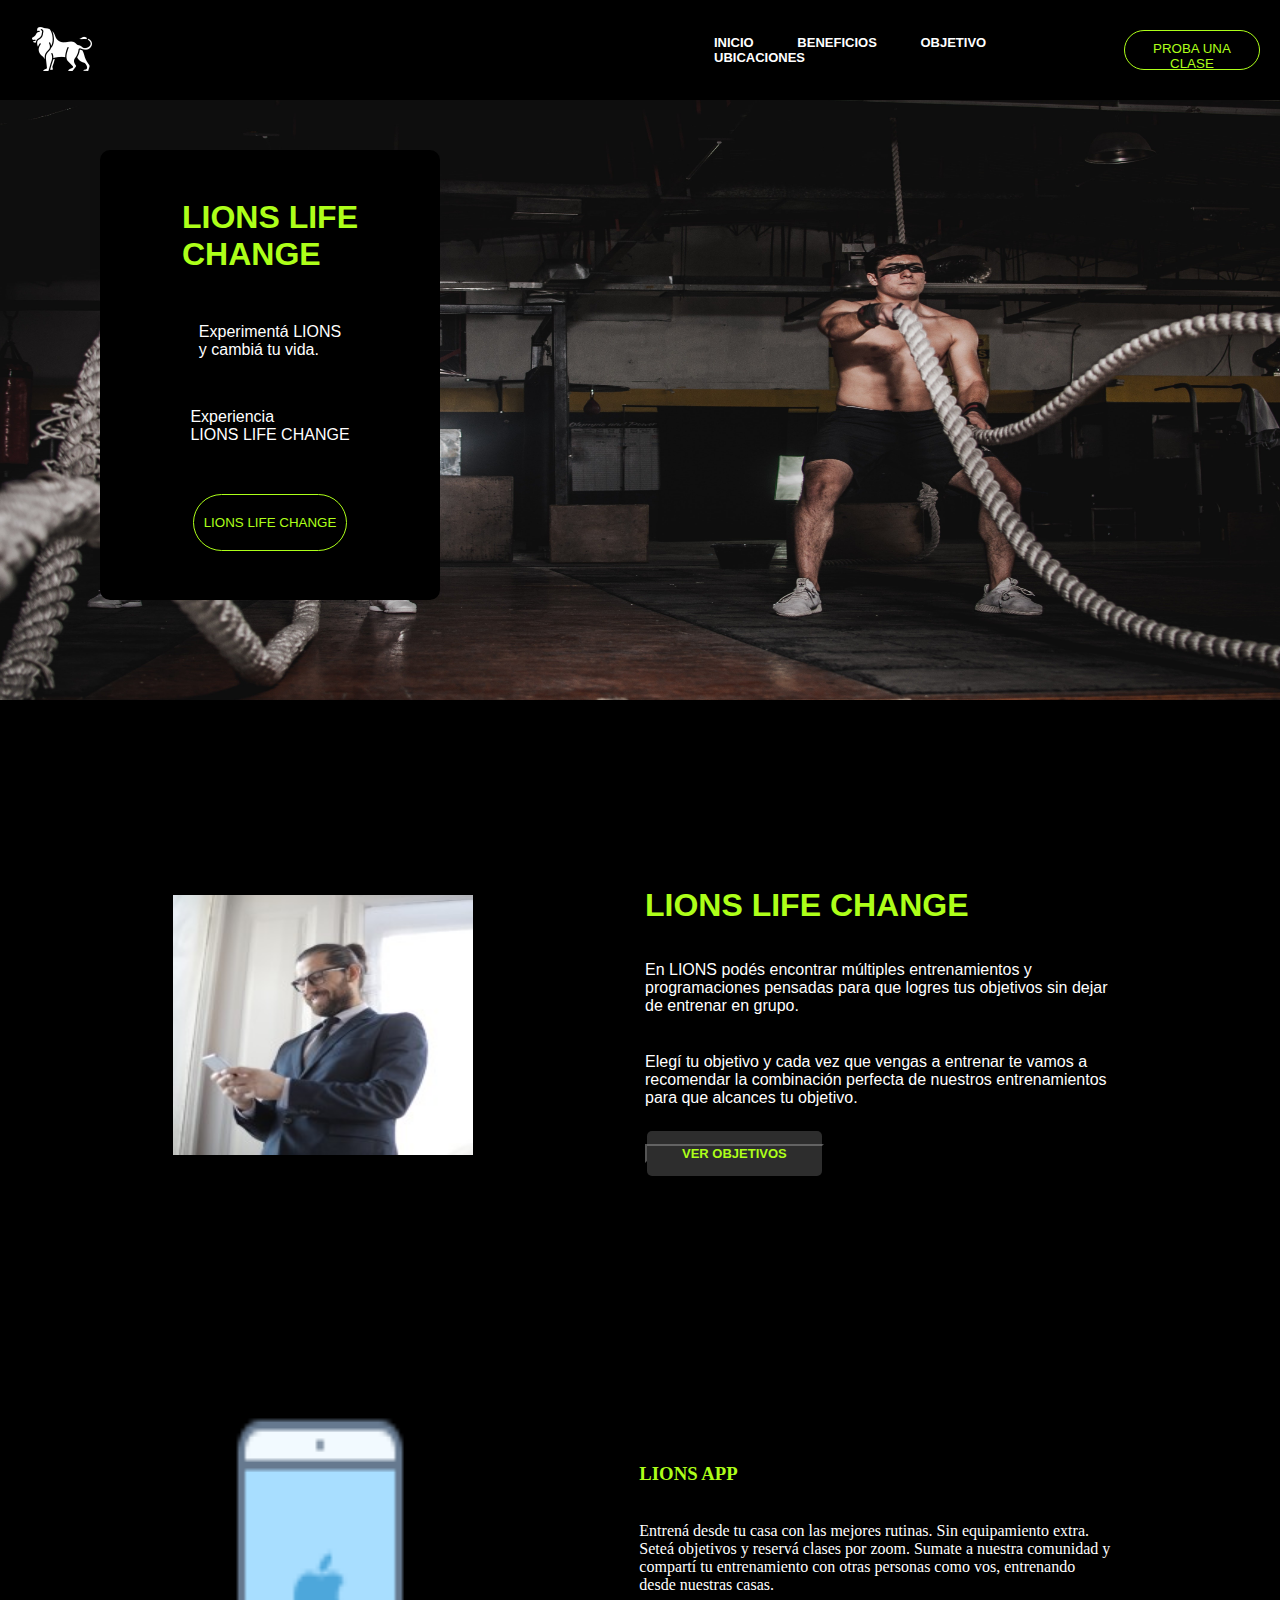
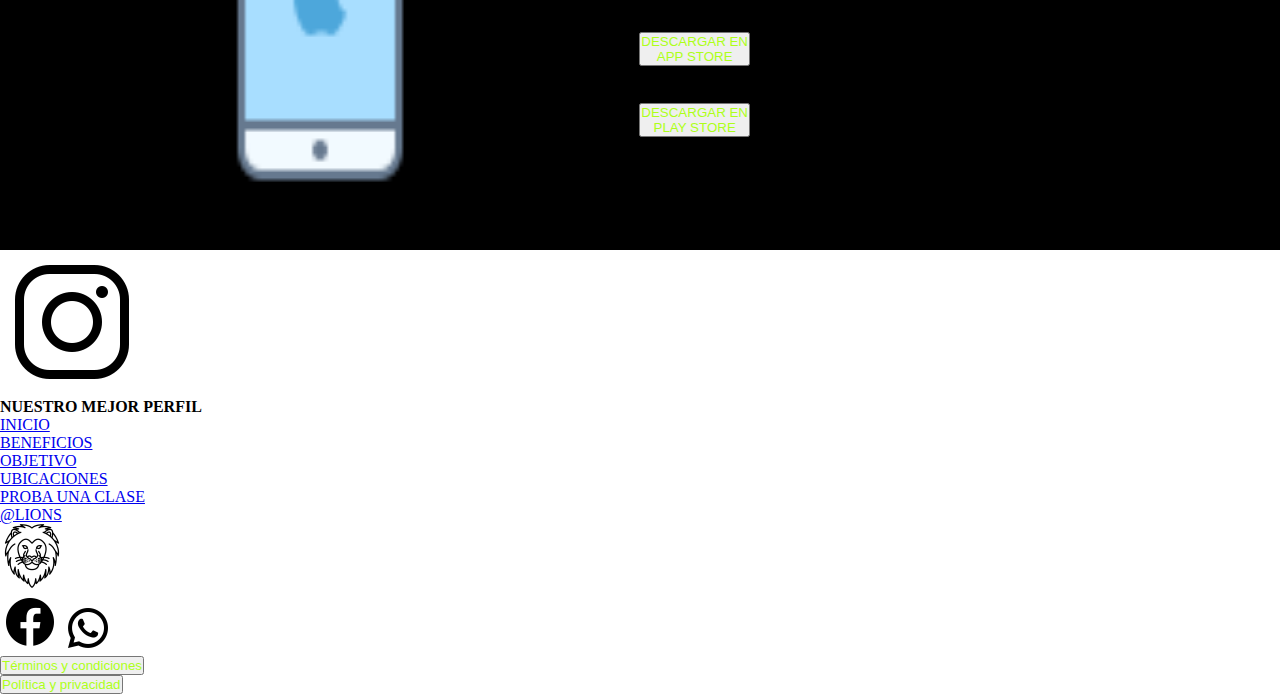
<file: index.html>
<!DOCTYPE html>
<html lang="en">
<head>
    <meta charset="UTF-8">
    <meta http-equiv="X-UA-Compatible" content="IE=edge">
    <meta name="viewport" content="width=device-width, initial-scale=1.0">
    <link rel="stylesheet" href="./style/estilos.css">
    <title>LIONS</title>
</head>
<body>
    <header>
            <div class="logoheader"><a href="index.html"><img class="imgheader" src="./icons/icons8-lion-cuerpo-64.png" alt="logo de la pagina"></a></div>
        <nav>
            <ul>
                <li><a href="index.html">INICIO</a></li>
                <li><a href="./section/beneficios.html">BENEFICIOS</a></li>
                <li><a href="./section/objetivo.html">OBJETIVO</a></li>
                <li><a href="./section/ubicaciones.html">UBICACIONES
                </a></li>
            </ul>
        </nav>
        <button>
            <a href="./section/probaunaclase.html">PROBA UNA CLASE</a>
        </button>
    </header>
        <section class="sectionindex">
            <div class="divindex">
                <h1>LIONS LIFE <br> CHANGE</h1>
                <p>
                    Experimentá LIONS <br> y cambiá tu vida.
                </p>
                <p>
                    Experiencia <br> LIONS LIFE CHANGE
                </p>
                <button><a href="#objetivo">LIONS LIFE CHANGE</a></button>
            </div>
        </section>
        <section class="section_index_objetivo" id="objetivo">
            <img src="./images/pexels-andrea-piacquadio-3758163 (1).jpg" alt="chico mirando el celular">
            <div>
                <h2>LIONS LIFE CHANGE</h2>
                <p>
                    En LIONS podés encontrar múltiples entrenamientos y <br> programaciones pensadas para que logres tus objetivos sin dejar <br> de entrenar en grupo.
                </p>
                <p>
                    Elegí tu objetivo y cada vez que vengas a entrenar te vamos a <br> recomendar la combinación perfecta de nuestros entrenamientos <br> para que alcances tu objetivo.
                </p>
                <button><a href="./section/objetivo.html">VER OBJETIVOS</a></button>
            </div>
        </section>
        <section class="section_index_app">
            <img src="./icons/icons8-iphone-80.png" alt="icono de Iphone">
            <div>
                <h3>LIONS APP</h3>
                <p>Entrená desde tu casa con las mejores rutinas. Sin equipamiento extra. <br> Seteá objetivos y reservá clases por zoom. Sumate a nuestra comunidad y <br> compartí tu entrenamiento con otras personas como vos, entrenando <br> desde nuestras casas.</p>
                <button>DESCARGAR EN <br> APP STORE</button>
                <button>DESCARGAR EN <br> PLAY STORE</button>
            </div>    
        </section>
        <footer>
            <a href="https://instagram.com" target="_blank"><img src="./icons/icons8-instagram-144.png" alt="icono de instagrm"></a>
            <h4>NUESTRO MEJOR PERFIL</h4>
            <nav>
                <ul>
                    <li><a href="index.html">INICIO</a></li>
                    <li><a href="./section/beneficios.html">BENEFICIOS</a></li>
                    <li><a href="./section/objetivo.html">OBJETIVO</a></li>
                    <li><a href="./section/ubicaciones.html">UBICACIONES</a></li>
                    <li><a href="./section/probaunaclase.html">PROBA UNA CLASE</a></li>
                </ul>
            </nav>
            <a href="https://instagram.com" target="_blank">@LIONS</a>
            <br>
            <a href="index.html">
                <img src="./icons/icons8-lion-cara-64.png" alt="logo de la pagina">
            </a>
            <br>
            <a href="https://facebook.com" target="_blank"><img src="./icons/icons8-facebook-nuevo-60.png" alt="icono de Facebook"></a>
            <a href="https://whatsapp.com" target="_blank"><img src="./icons/icons8-whatsapp-48.png" alt="icono de Whatsapp"></a>
            <br> 
            <button>Términos y condiciones</button> <br>
            <button>Política y privacidad</button>
            <!-- La idea para más adelante es hacer otros html para que "Términos y condiciones" y "Política y privacidad", lleven a una pagina donde se muestren, pero como decoracion jajaja -->
        </footer>
</body>
</html>
</file>
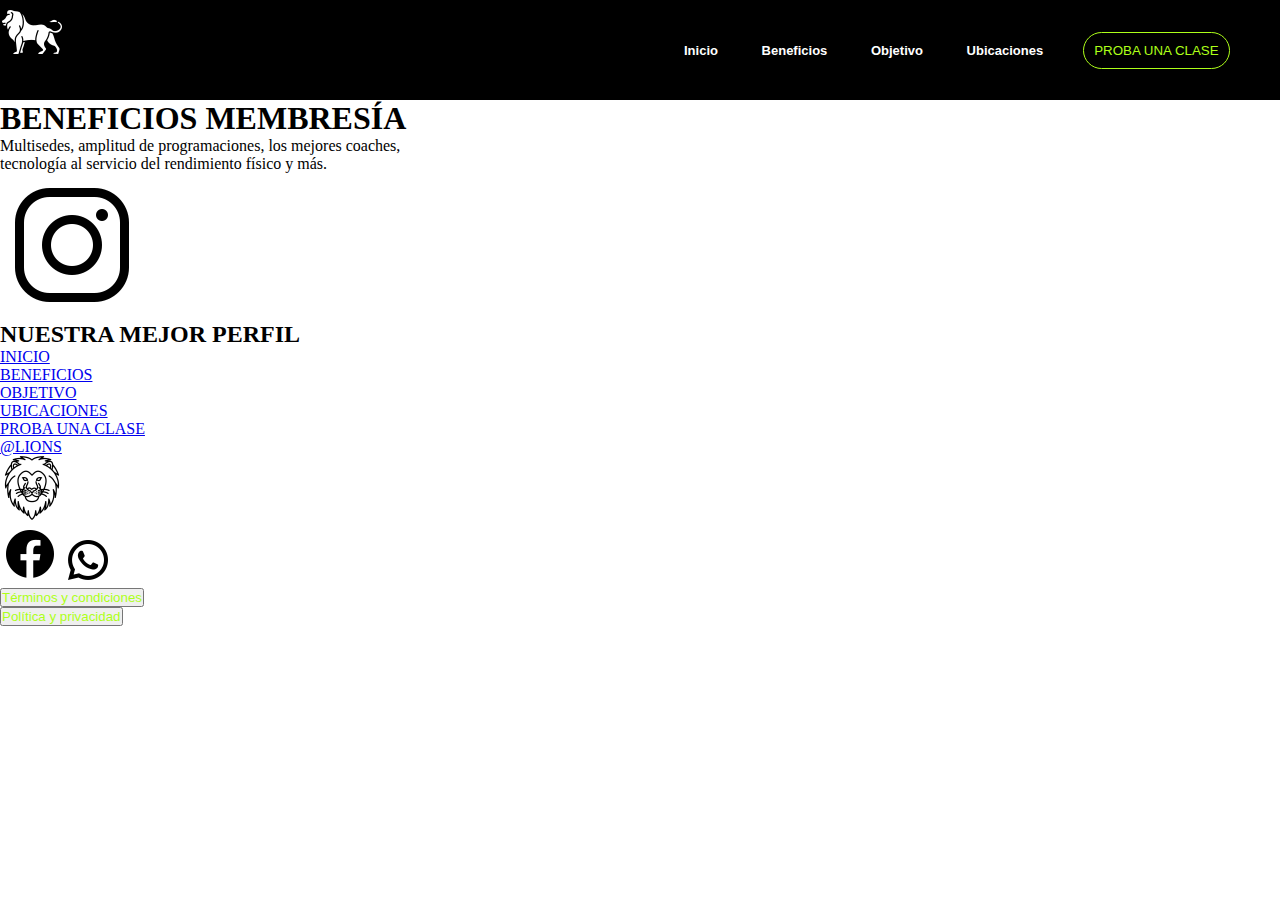
<file: section/beneficios.html>
<!DOCTYPE html>
<html lang="en">
<head>
    <meta charset="UTF-8">
    <meta http-equiv="X-UA-Compatible" content="IE=edge">
    <meta name="viewport" content="width=device-width, initial-scale=1.0">
    <link rel="stylesheet" href="../style/estilos.css">
    <title>LIONS-Beneficios</title>
</head>
<body>
    <header>
            <div><a href="../index.html"><img src="../icons/icons8-lion-cuerpo-64.png" alt="logo de la pagina"></a></div>
        <nav>
            <ul>
                <li><a href="../index.html">Inicio</a></li>
                <li><a href="beneficios.html">Beneficios</a></li>
                <li><a href="objetivo.html">Objetivo</a></li>
                <li><a href="ubicaciones.html">Ubicaciones</a></li>
            </ul>
            <button><a href="probaunaclase.html">PROBA UNA CLASE</a></button>
        </nav>
    </header>
    <section>
        <h1>BENEFICIOS MEMBRESÍA</h1>
        <p>Multisedes, amplitud de programaciones, los mejores coaches, <br> tecnología al servicio del rendimiento físico y más.</P>
            <!-- Acá irian imagenes que se van corriendo con nombre de los beneficios -->
    </section>
    <footer>
        <a href="https://instagram.com" target="_blank"><img src="../icons/icons8-instagram-144.png" alt="icono de instagram"></a>
        <h2>NUESTRA MEJOR PERFIL</h2>
        <nav>
            <ul>
                <li><a href="../index.html">INICIO</a></li>
                <li><a href="beneficios.html">BENEFICIOS</a></li>
                <li><a href="objetivo.html">OBJETIVO</a></li>
                <li><a href="ubicaciones.html">UBICACIONES</a></li>
                <li><a href="probaunaclase.html">PROBA UNA CLASE</a></li>
            </ul>
        </nav>
        <a href="https://instagram.com" target="_blank">@LIONS</a>
        <br>
        <a href="../index.html"><img src="../icons/icons8-lion-cara-64.png" alt="logo de la pagina"></a>
        <br>
        <a href="https://facebook.com" target="_blank"><img src="../icons/icons8-facebook-nuevo-60.png" alt="icono de facebook"></a>
        <a href="https://whatsapp.com" target="_blank"><img src="../icons/icons8-whatsapp-48.png" alt="icono de whatsapp"></a>
        <br>
        <button>Términos y condiciones</button>
        <br>
        <button>Política y privacidad</button>
    </footer>
</body>
</html>
</file>
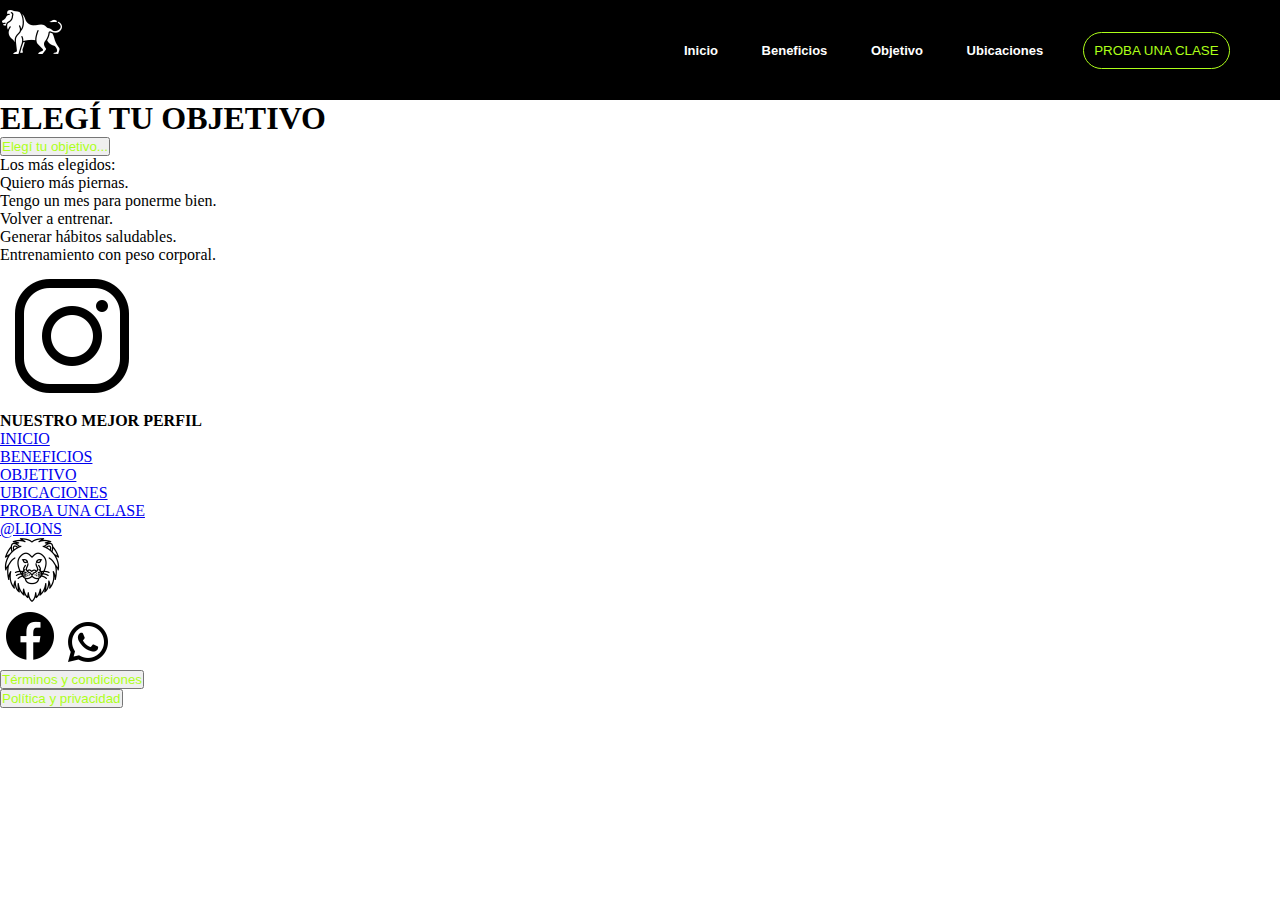
<file: section/objetivo.html>
<!DOCTYPE html>
<html lang="en">
<head>
    <meta charset="UTF-8">
    <meta http-equiv="X-UA-Compatible" content="IE=edge">
    <meta name="viewport" content="width=device-width, initial-scale=1.0">
    <link rel="stylesheet" href="../style/estilos.css">
    <title>LIONS-Objetivo</title>
</head>
<body> 
    <header>
            <div><a href="../index.html"><img src="../icons/icons8-lion-cuerpo-64.png" alt="logo de la pagina"></a></div>
        <nav>
            <ul>
                <li><a href="../index.html">Inicio</a></li>
                <li><a href="beneficios.html">Beneficios</a></li>
                <li><a href="objetivo.html">Objetivo</a></li>
                <li><a href="ubicaciones.html">Ubicaciones</a></li>
            </ul>
            <button><a href="probaunaclase.html">PROBA UNA CLASE</a></button>
        </nav>
    </header>
    <section>
        <h1>ELEGÍ TU OBJETIVO</h1>
        <button>Elegí tu objetivo...</button>
        <p>
            Los más elegidos:
            <ul>
                <li>Quiero más piernas.</li>
                <li>Tengo un mes para ponerme bien.</li>
                <li>Volver a entrenar.</li>
                <li>Generar hábitos saludables.</li>
                <li>Entrenamiento con peso corporal.</li>
            </ul>
        </p>
    </section>
    <section>
        <!-- Acá irian imagenes que se vayan corriendo -->
        <!-- Acá tambien -->
    </section>
    <footer>
            <a href="https://instagram.com" target="_blank"><img src="../icons/icons8-instagram-144.png" alt="icono de Instagram"></a>
            <h4>NUESTRO MEJOR PERFIL</h4>
            <nav>
                <ul>
                    <li><a href="../index.html">INICIO</a></li>
                    <li><a href="beneficios.html">BENEFICIOS</a></li>
                    <li><a href="objetivo.htmL">OBJETIVO</a></li>
                    <li><a href="ubicaciones.html">UBICACIONES</a></li>
                    <li><a href="probaunaclase.html">PROBA UNA CLASE</a></li>
                </ul>
            </nav>
            <a href="https://instagram.com" target="_blank">@LIONS</a>
            <br>
            <a href="../index.html"><img src="../icons/icons8-lion-cara-64.png" alt="logo de la pagina"></a>
            <br>
            <a href="https://facebook.com" target="_blank"><img src="../icons/icons8-facebook-nuevo-60.png" alt="icono de facebook"></a>
            <a href="https://whatsapp.com" target="_blank"><img src="../icons/icons8-whatsapp-48.png" alt="icono de whatsapp"></a>
            <br>
            <button>Términos y condiciones</button> <br>
            <button>Política y privacidad</button>
    </footer>
</body>
</html>
</file>
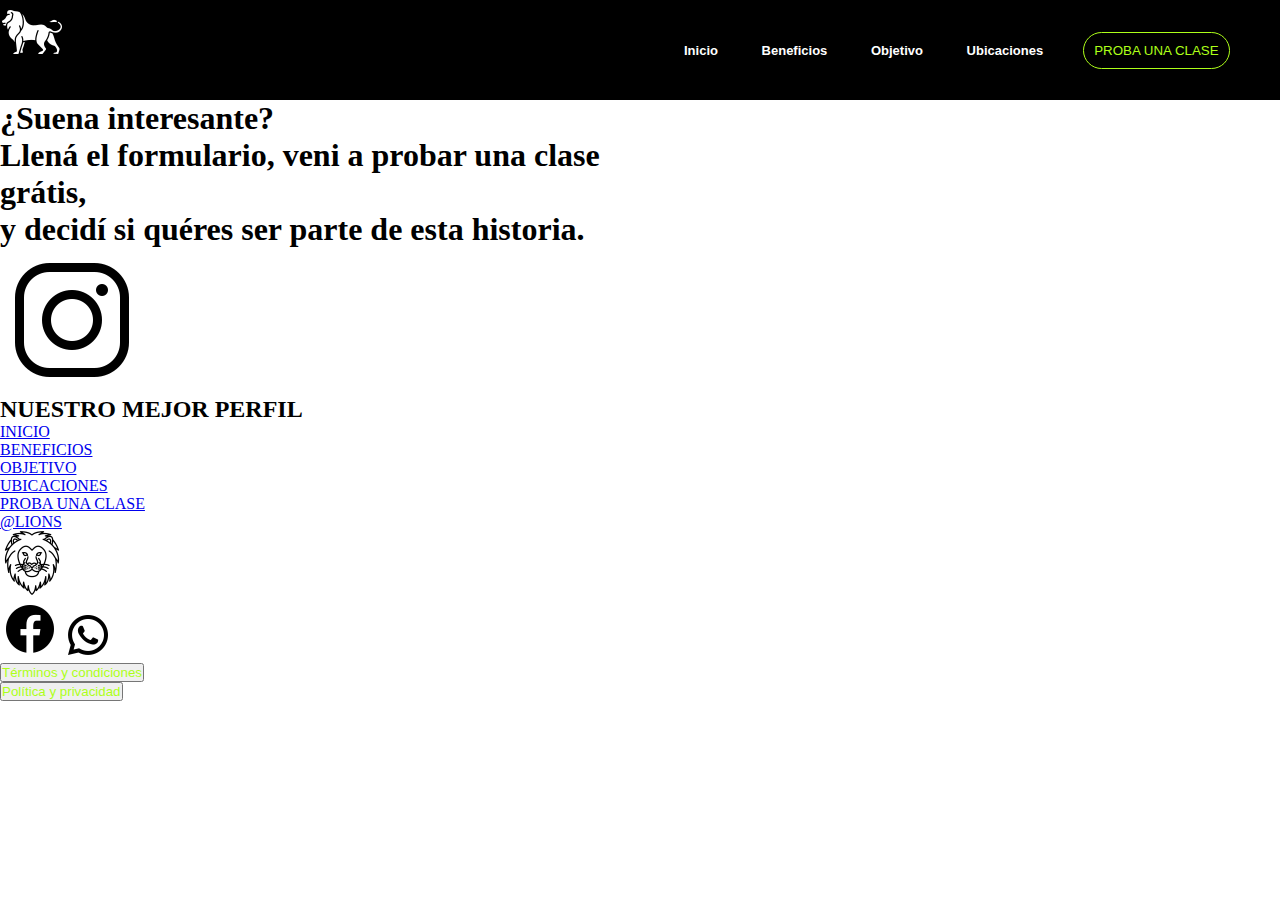
<file: section/probaunaclase.html>
<!DOCTYPE html>
<html lang="en">
<head>
    <meta charset="UTF-8">
    <meta http-equiv="X-UA-Compatible" content="IE=edge">
    <meta name="viewport" content="width=device-width, initial-scale=1.0">
    <link rel="stylesheet" href="../style/estilos.css">
    <title>LIONS-Proba una clase</title>
</head>
<body>
    <header>
        <div><a href="../index.html"><img src="../icons/icons8-lion-cuerpo-64.png" alt="logo de la pagina"></a></div>
        <nav>
            <ul>
                <li><a href="../index.html">Inicio</a></li>
                <li><a href="beneficios.html">Beneficios</a></li>
                <li><a href="objetivo.html">Objetivo</a></li>
                <li><a href="ubicaciones.html">Ubicaciones</a></li>
            </ul>
            <button><a href="probaunaclase.html">PROBA UNA CLASE</a></button>
        </nav>
    </header>
    <h1>¿Suena interesante? <br> Llená el formulario, veni a probar una clase <br> grátis, <br> y decidí si quéres ser parte de esta historia.</h1>
    <section>
        <!-- Acá iria un formulario pero como no lo vimos no puse nada. -->
    </section>
    <footer>
        <a href="https://instagram.com" target="_blank"><img src="../icons/icons8-instagram-144.png" alt="icono de instagram"></a>
        <h2>NUESTRO MEJOR PERFIL</h2>
        <nav>
            <ul>
                <li><a href="../index.html">INICIO</a></li>
                <li><a href="beneficios.html">BENEFICIOS</a></li>
                <li><a href="objetivo.html">OBJETIVO</a></li>
                <li><a href="ubicaciones.html">UBICACIONES</a></li>
                <li><a href="probaunaclase.html">PROBA UNA CLASE</a></li>
            </ul>
        </nav>
        <a href="https://instagram.com" target="_blank">@LIONS</a>
        <br>
        <a href="../index.html"><img src="../icons/icons8-lion-cara-64.png" alt="logo de la pagina"></a>
        <br>
        <a href="https://facebook.com" target="_blank"><img src="../icons/icons8-facebook-nuevo-60.png" alt="icono de facebook"></a>
        <a href="https://whatsapp.com" target="_blank"><img src="../icons/icons8-whatsapp-48.png" alt="icono de whatsapp"></a>
        <br>
        <button>Términos y condiciones</button>
        <br>
        <button>Política y privacidad</button>
    </footer>
</body>
</html>
</file>
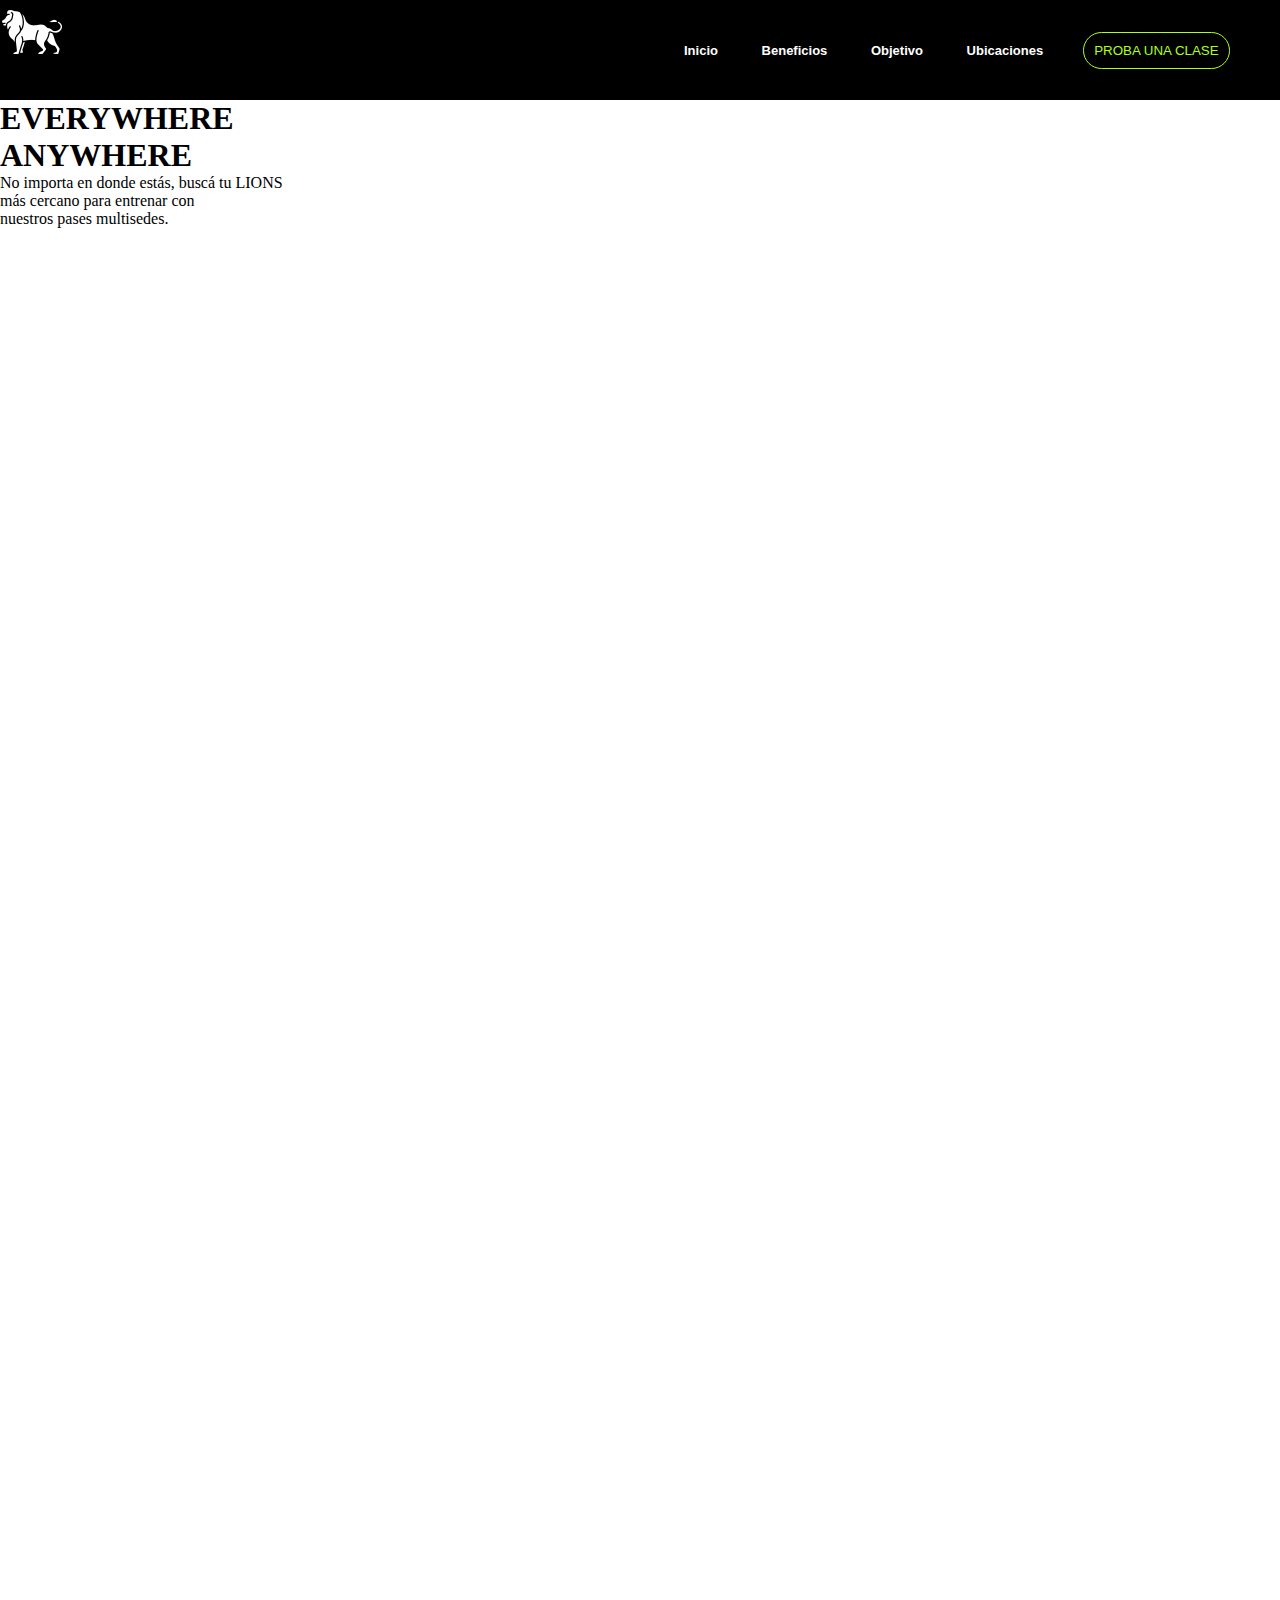
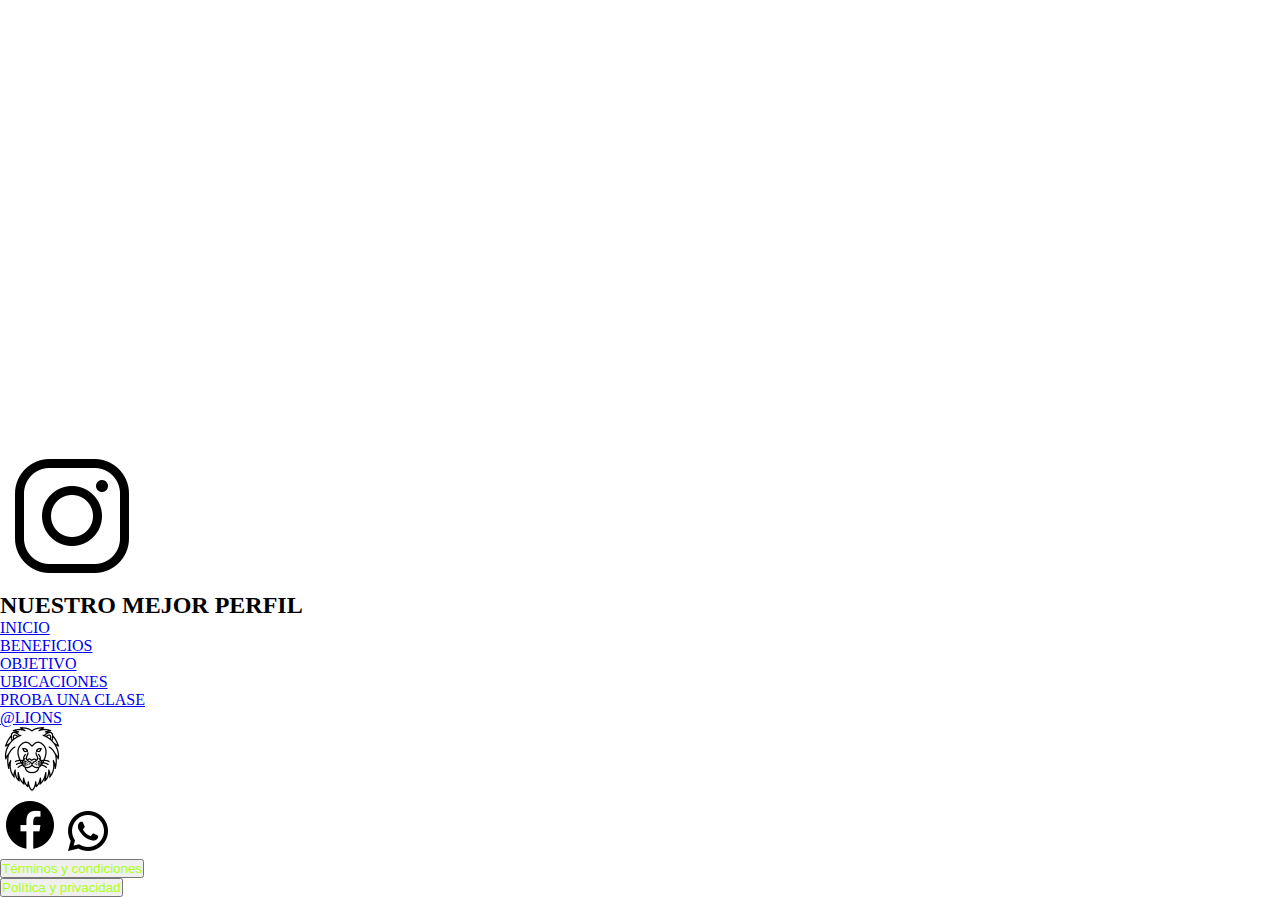
<file: section/ubicaciones.html>
<!DOCTYPE html>
<html lang="en">
<head>
    <meta charset="UTF-8">
    <meta http-equiv="X-UA-Compatible" content="IE=edge">
    <meta name="viewport" content="width=device-width, initial-scale=1.0">
    <link rel="stylesheet" href="../style/estilos.css">
    <title>LIONS-Ubicaciones</title>
</head>
<body>
    <header>
        <div><a href="../index.html"><img src="../icons/icons8-lion-cuerpo-64.png" alt="logo de la pagina"></a></div>
        <nav>
            <ul>
                <li><a href="../index.html">Inicio</a></li>
                <li><a href="beneficios.html">Beneficios</a></li>
                <li><a href="objetivo.html">Objetivo</a></li>
                <li><a href="ubicaciones.html">Ubicaciones</a></li>
            </ul>
            <button><a href="probaunaclase.html">PROBA UNA CLASE</a></button>
        </nav>
    </header>
    <section>
        <h1>EVERYWHERE <br> ANYWHERE</h1>
        <p>No importa en donde estás, buscá tu LIONS <br> más cercano para entrenar con <br> nuestros pases multisedes.</p>
        
        <!-- Puse ubicaciones randoms de gimnasios -->

        <!-- Acá irian como en el wireframe, quiero que sean ubicaciones pero con fotos y texto encima, pero no sé como hacerlo -->

        <iframe src="https://www.google.com/maps/embed?pb=!1m14!1m8!1m3!1d12887.534881408132!2d-85.4788306!3d36.1450444!3m2!1i1024!2i768!4f13.1!3m3!1m2!1s0x0%3A0x7aa6682ed59cc0d2!2sCrossFit%20Mayhem!5e0!3m2!1ses-419!2sar!4v1667404865475!5m2!1ses-419!2sar" width="600" height="450" style="border:0;" allowfullscreen="" loading="lazy" referrerpolicy="no-referrer-when-downgrade"></iframe>

        <iframe src="https://www.google.com/maps/embed?pb=!1m18!1m12!1m3!1d3284.9045834190833!2d-58.44432247891752!3d-34.581280810470375!2m3!1f0!2f0!3f0!3m2!1i1024!2i768!4f13.1!3m3!1m2!1s0x95bcb5932d609ed1%3A0x8489b68f3a68c486!2sTuluka!5e0!3m2!1ses-419!2sar!4v1667405039625!5m2!1ses-419!2sar" width="600" height="450" style="border:0;" allowfullscreen="" loading="lazy" referrerpolicy="no-referrer-when-downgrade"></iframe>

        <iframe src="https://www.google.com/maps/embed?pb=!1m18!1m12!1m3!1d3289.141836503925!2d-58.53043818490495!3d-34.47392595814897!2m3!1f0!2f0!3f0!3m2!1i1024!2i768!4f13.1!3m3!1m2!1s0x95bcb03c36b603a1%3A0xd23f4e8e20981d5f!2sDon%20Bosco%20859%2C%20B1642FDQ%20San%20Isidro%2C%20Provincia%20de%20Buenos%20Aires!5e0!3m2!1ses-419!2sar!4v1667405117076!5m2!1ses-419!2sar" width="600" height="450" style="border:0;" allowfullscreen="" loading="lazy" referrerpolicy="no-referrer-when-downgrade"></iframe>

        <iframe src="https://www.google.com/maps/embed?pb=!1m18!1m12!1m3!1d3282.800603210656!2d-58.656587884899714!3d-34.63447886663309!2m3!1f0!2f0!3f0!3m2!1i1024!2i768!4f13.1!3m3!1m2!1s0x95bcbfe6f72409b3%3A0xa17867888b8ecf0a!2sMOVEMENT!5e0!3m2!1ses-419!2sar!4v1667405207558!5m2!1ses-419!2sar" width="600" height="450" style="border:0;" allowfullscreen="" loading="lazy" referrerpolicy="no-referrer-when-downgrade"></iframe>

        <iframe src="https://www.google.com/maps/embed?pb=!1m18!1m12!1m3!1d3283.743242586025!2d-58.44183428490045!3d-34.61065356537183!2m3!1f0!2f0!3f0!3m2!1i1024!2i768!4f13.1!3m3!1m2!1s0x95bcca6b3a5738e7%3A0x443da6c1d2a02d98!2sSportClub%20Caballito!5e0!3m2!1ses-419!2sar!4v1667405244588!5m2!1ses-419!2sar" width="600" height="450" style="border:0;" allowfullscreen="" loading="lazy" referrerpolicy="no-referrer-when-downgrade"></iframe>

        <iframe src="https://www.google.com/maps/embed?pb=!1m18!1m12!1m3!1d3284.2294400321734!2d-58.42258548490098!3d-34.59835926472138!2m3!1f0!2f0!3f0!3m2!1i1024!2i768!4f13.1!3m3!1m2!1s0x95bccb0185493423%3A0x3ce27cb12591ae7!2sTuluka%20Almagro!5e0!3m2!1ses-419!2sar!4v1667405268170!5m2!1ses-419!2sar" width="600" height="450" style="border:0;" allowfullscreen="" loading="lazy" referrerpolicy="no-referrer-when-downgrade"></iframe>

        <iframe src="https://www.google.com/maps/embed?pb=!1m18!1m12!1m3!1d3283.9985345750842!2d-58.59679868490066!3d-34.60419856503023!2m3!1f0!2f0!3f0!3m2!1i1024!2i768!4f13.1!3m3!1m2!1s0x95bcb9df81ea9b49%3A0xc86a899937e8adb9!2sRKY%20Fitness%20Club!5e0!3m2!1ses-419!2sar!4v1667405365035!5m2!1ses-419!2sar" width="600" height="450" style="border:0;" allowfullscreen="" loading="lazy" referrerpolicy="no-referrer-when-downgrade"></iframe>

        <iframe src="https://www.google.com/maps/embed?pb=!1m18!1m12!1m3!1d3286.1693685810937!2d-58.56640788490248!3d-34.54926686212582!2m3!1f0!2f0!3f0!3m2!1i1024!2i768!4f13.1!3m3!1m2!1s0x95bcbbb452931437%3A0x3921794e8048d852!2sThunderbox%20Crossfit%20V.%20Ballester!5e0!3m2!1ses-419!2sar!4v1667405409496!5m2!1ses-419!2sar" width="600" height="450" style="border:0;" allowfullscreen="" loading="lazy" referrerpolicy="no-referrer-when-downgrade"></iframe>
    </section>
    <footer>
        <a href="https://instagram.com" target="_blank"><img src="../icons/icons8-instagram-144.png" alt="icono de instagram"></a>
        <h2>NUESTRO MEJOR PERFIL</h2>
        <nav>
            <ul>
                <li><a href="../index.html">INICIO</a></li>
                <li><a href="beneficios.html">BENEFICIOS</a></li>
                <li><a href="objetivo.html">OBJETIVO</a></li>
                <li><a href="ubicaciones.html">UBICACIONES</a></li>
                <li><a href="probaunaclase.html">PROBA UNA CLASE</a></li>
            </ul>
        </nav>
        <a href="https://instagram.com" target="_blank">@LIONS</a>
        <br>
        <a href="../index.html"><img src="../icons/icons8-lion-cara-64.png" alt="logo de la pagina"></a>
        <br>
        <a href="https://facebook.com" target="_blank"><img src="../icons/icons8-facebook-nuevo-60.png" alt="icono de facebook"></a>
        <a href="https://whatsapp.com" target="_blank"><img src="../icons/icons8-whatsapp-48.png" alt="icono de whatsapp"></a>
        <br>
        <button>Términos y condiciones</button>
        <br>
        <button>Política y privacidad</button>
    </footer>
</body>
</html>
</file>
<file: style/estilos.css>
*{
    margin: 0;
    padding: 0;
}

header{
    width: 100%;
    height: 100px;
    font-family: "Druk Wide", Helvetica, sans-serif;
    font-weight: 700;
    font-size: small;
    background-color: black;
    display: flex;
    position: sticky;
    top: 0;
}

.logoheader{
    margin-top: 0px;
    margin-left: 30px;
    display: flex;
    align-items: center;
}

header nav{
    display: flex;
    align-items: center;
    padding-left: 600px;
}

header nav ul li{
    display: inline-block;
    margin-right: 20px; 
    margin-left: 20px;
}

header button{
    margin: 30px 20px;
    padding: 10px 10px;
    background-color: black;
    border: 1px solid #adff19;
    border-radius: 300px;
}

header nav ul li a{
    text-decoration: none;
    color: white;
}

header button a{
    text-decoration: none;
    color: #adff19;
}

button{
    color: #adff19;
}

.sectionindex{
    height: 600px;
    background-image: url(../images/pexels-leon-ardho-1552242\ \(1\).jpg);
    background-repeat: no-repeat;
    background-size: 100% 100%;
}

.divindex h1{
    color: #adff19;
    font-family:"Druk Wide", Helvetica, sans-serif;
    font-size: xx-large;
} 

.divindex button a{
    color: #adff19;
    text-decoration: none;
}

.divindex button{
    background-color: black;
    border: 1px solid #adff19;
    border-radius: 300px;
    padding: 20px 10px;
}

.divindex{
    font-family: "Druk Wide", Helvetica, sans-serif;
    height: 450px;
    width: 340px;
    color: white;
    background-color: black;
    margin-top: 50px;
    margin-left: 100px;
    /* padding: 170px 80px; */
    border-radius: 10px;
    display: inline-flex;
    flex-direction: column;
    justify-content: space-evenly;
    align-items: center;
}

.section_index_objetivo img{
    height: 260px;
    width: 300px;
}

.section_index_objetivo {
    height: 650px;
    background-color: black;
    color: white;
    display: flex;
    justify-content: space-evenly;
    align-items: center;
} 

.section_index_objetivo div{
    font-family: "Druk Wide", Helvetica, sans-serif;
    height: 350px;
    display: flex;
    flex-direction: column;
    justify-content: space-evenly;
    align-items: flex-start
}

.section_index_objetivo h2{
    color: #adff19;
    font-size: xx-large;
}

.section_index_objetivo p{
    font-family: "Druk Wide", Helvetica, sans-serif;
}

.section_index_objetivo button{
    background-color: black;
}

.section_index_objetivo button a{
    font-weight: 700;
    font-size: small;
    text-decoration: none;
    color: #adff19;
    background-color: rgba(128, 128, 128, 0.349);
    padding: 15px 35px;
    border-radius: 5px;
}

.section_index_app img{
    height: 400px;
    width: 300px;
}

.section_index_app {
    height: 500px;
    background-color: black;
    color: white;
    display: flex;
    justify-content: space-evenly;
    align-items: center;
}

.section_index_app h3{
    color: #adff19;
}

.section_index_app div{
    height: 350px;
    display: flex;
    flex-direction: column;
    justify-content: space-evenly;
    align-items: flex-start;
}
</file>
